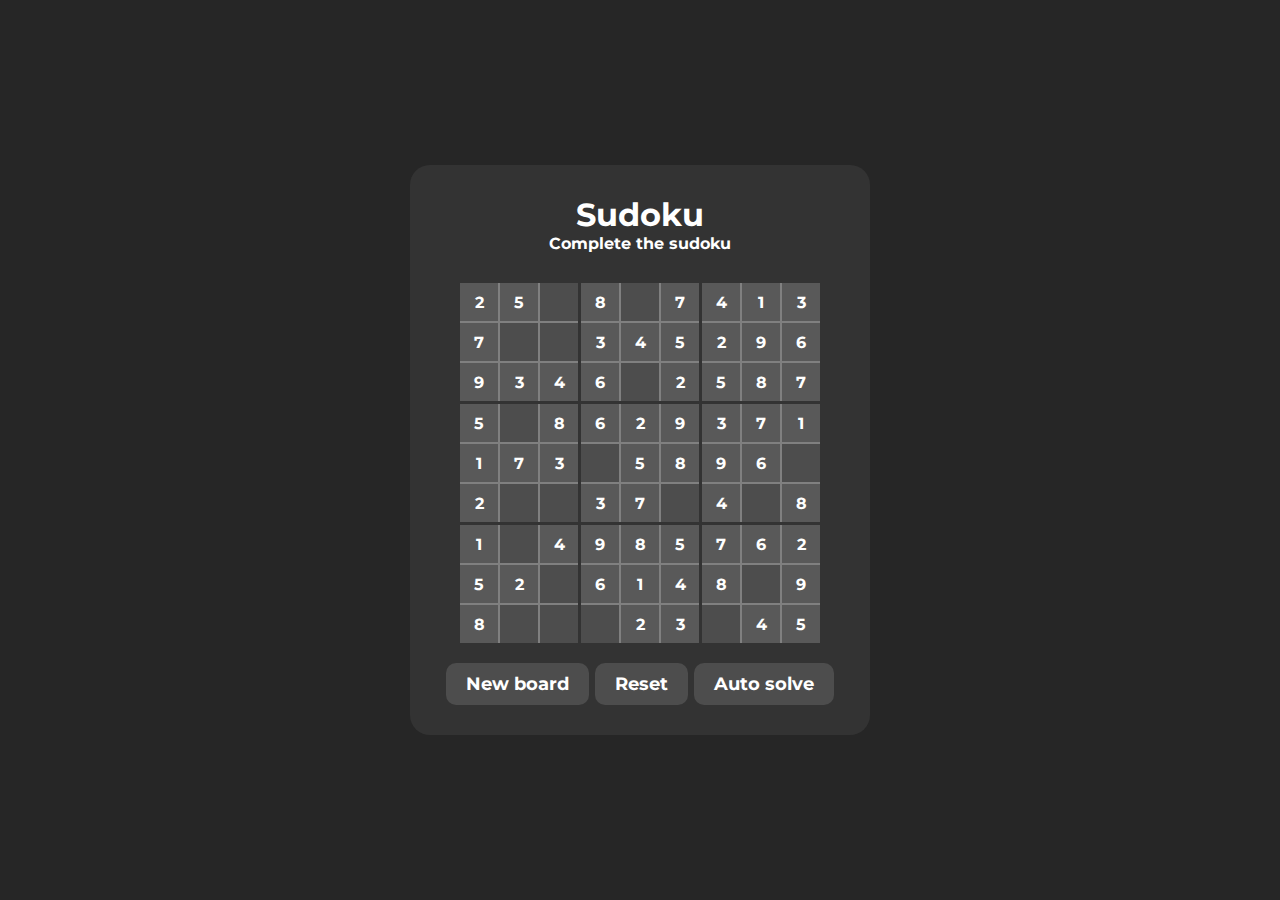
<file: Sudoku/index.html>
<!DOCTYPE html>
<html lang="en">
  <head>
    <meta charset="UTF-8" />
    <meta name="viewport" content="width=device-width, initial-scale=1.0" />
    <title>Sudoku</title>
    <link rel="stylesheet" href="style.css" />
  </head>
  <body>
    <div class="container">
      <div class="game-text">
        <h1>Sudoku</h1>
        <p id="status-sudoku">Complete the sudoku</p>
      </div>
      <div class="game-container"></div>
      <div class="game-buttons">
        <button onclick="generateInitialBoard()">New board</button>
        <button onclick="backToInitial()">Reset</button>
        <button onclick="solveInitialBoard()">Auto solve</button>
      </div>
    </div>
    <script src="index.js"></script>
  </body>
</html>
</file>
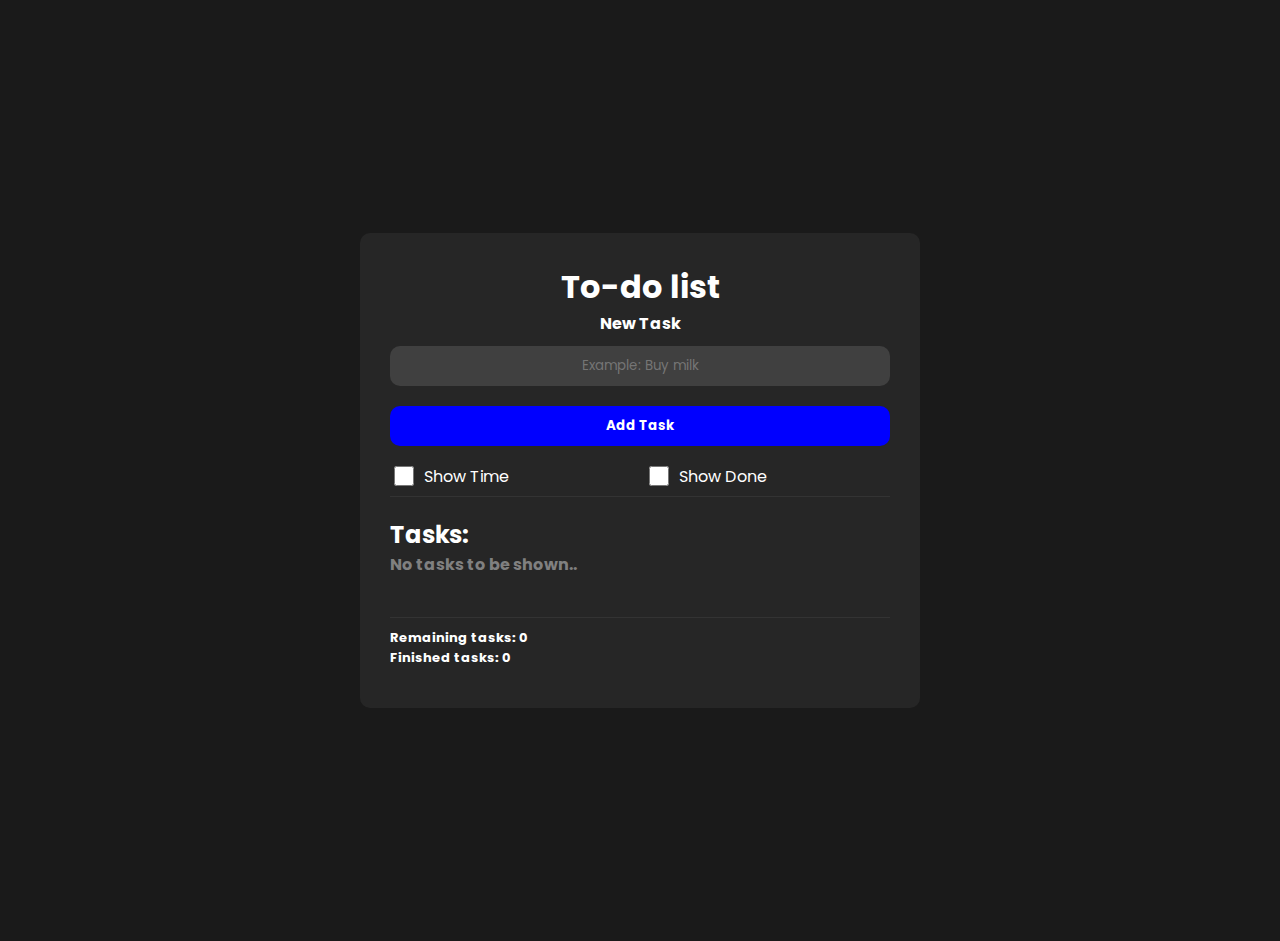
<file: to-do list/index.html>
<!DOCTYPE html>
<html lang="en">
  <head>
    <meta charset="UTF-8" />
    <meta name="viewport" content="width=device-width, initial-scale=1.0" />
    <title>To-do-JS</title>
    <link rel="stylesheet" href="style.css" />
    <link
      href="https://unpkg.com/boxicons@2.1.4/css/boxicons.min.css"
      rel="stylesheet"
    />
  </head>
  <body>
    <div class="to-do-container" id="container">
      <h1>To-do list</h1>
      <p id="task-status">New Task</p>
      <input type="text" id="task-input" placeholder="Example: Buy milk" />
      <button onclick="addTask()">Add Task</button>

      <div class="filter-items">
        <div class="show-time">
          <span>
            <input type="checkbox" id="show-time" />
            <label for="show-time">Show Time</label>
          </span>
        </div>
        <div class="show-done">
          <span>
            <input type="checkbox" id="show-done" />
            <label for="show-done">Show Done</label>
          </span>
        </div>
      </div>
      <div class="to-do-items" id="to-do-items">
        
      </div>

      <div class="to-do-items" id="finished-items"></div>
      <div class="totals">
        <p id="total-items"></p>
        <p id="total-finished">Total finished tasks:</p>
      </div>
    </div>

    <script src="main.js"></script>
  </body>
</html>
</file>
<file: Sudoku/style.css>
@import url("https://fonts.googleapis.com/css2?family=Montserrat:ital,wght@0,100..900;1,100..900&family=Open+Sans:ital,wght@0,300..800;1,300..800&display=swap");

* {
  margin: 0;
  padding: 0;
  box-sizing: border-box;
}

body {
  background-color: hsl(0, 0%, 15%);
  font-family: "Montserrat", sans-serif;
  display: flex;
  justify-content: center;
  align-items: center;
  min-height: 100vh;
}

.container {
  background-color: hsl(0, 0%, 20%);
  padding: 30px;
  border-radius: 20px;
}

.game-text {
  color: white;
  text-align: center;
}

.game-text p {
  font-size: 16px;
  margin-bottom: 10px;
  font-weight: bold;
}

.game-container {
  width: 400px;
  height: 400px;
  padding: 20px;
  display: grid;
  grid-template-columns: repeat(3, 1fr);
  grid-template-rows: repeat(3, 1fr);
  gap: 3px;
}

.cell {
  background-color: grey;
  display: grid;
  grid-template-columns: repeat(3, 1fr);
  grid-template-rows: repeat(3, 1fr);
  gap: 2px;
}

.number-input {
  background-color: hsl(0, 0%, 30%);
  transition: all 0.2s ease;
  cursor: pointer;
  color: white;
  display: flex;
  justify-content: center;
  align-items: center;
  width: 100%;
  height: 100%;
  border: none;
  font-family: "Montserrat", sans-serif;
  font-size: medium;
  font-weight: bold;
  transition: all 0.2s ease;
  text-align: center;
}

.number-input:hover {
  background-color: hsl(0, 0%, 25%);
}

.game-buttons {
  width: 100%;
  display: flex;
  justify-content: space-evenly;
}

.game-buttons button {
  padding: 10px 20px;
  border: none;
  border-radius: 10px;
  font-family: "Montserrat", sans-serif;
  font-size: large;
  font-weight: bold;
  background-color: hsl(0, 0%, 30%);
  color: white;
  cursor: pointer;
  transition: all 0.2s ease;
}

.game-buttons button:hover {
  background-color: hsl(0, 0%, 25%);
}

input::-webkit-outer-spin-button,
input::-webkit-inner-spin-button {
  -webkit-appearance: none;
  margin: 0;
}
</file>
<file: to-do list/style.css>
@import url("https://fonts.googleapis.com/css2?family=Poppins:ital,wght@0,100;0,200;0,300;0,400;0,500;0,600;0,700;0,800;0,900;1,100;1,200;1,300;1,400;1,500;1,600;1,700;1,800;1,900&display=swap");

/* basic */
body {
  display: flex;
  justify-content: center;
  min-height: 100vh;
  background-color: hsl(0, 0%, 10%);
  font-family: "Poppins", sans-serif;
}

.to-do-container {
  margin-block: 25vh;
  min-width: 500px;
  max-width: 600px;
  display: flex;
  flex-direction: column;
  background-color: hsl(0, 0%, 15%);
  padding: 30px;
  border-radius: 10px;
  height: fit-content;
}

.to-do-container h1,
.to-do-container p {
  text-align: center;
  color: white;
}

.to-do-container h1 {
  margin: 0;
  padding: 0;
}

.to-do-container p {
  margin: 0;
  padding: 0;
  font-weight: bold;
}

.to-do-container button,
.to-do-container input {
  border: none;
  padding: 10px;
  margin-block: 10px;
  border-radius: 10px;
  color: white;
  background-color: hsl(0, 0%, 25%);
  font-family: "Poppins", sans-serif;
  text-align: center;
}

.to-do-container button {
  cursor: pointer;
  transition: all 0.3s ease-in-out;
  background-color: blue;
  font-weight: bold;
}

.to-do-container button:hover {
  background-color: darkblue;
  transform: translateY(-5px);
}

#task-header {
  font-size: 1.5rem;
  text-align: left;
  margin-top: 20px;
}

/* to-do items */
.to-do-items#to-do-items {
  margin-bottom: 20px;
  border-top:1px solid hsl(0, 0%, 20%);
}

.to-do-items{
  margin-bottom: 20px;
}

.to-do-item {
  margin-block: 5px;
  display: flex;
  justify-content: space-between;
  align-items: center;
}

.to-do-item p {
  font-weight: bold;
  font-size: large;
}

.to-do-item p#done{
  text-decoration: line-through;
}

.to-do-item p .done {
  text-decoration: line-through;
}

.to-do-item p#item-date {
  font-size: x-small;
  color: hsl(0, 0%, 80%);
  font-weight: 500;
}

.to-do-item p#item-time {
  font-size: x-small;
  color: hsl(0, 0%, 80%);
  font-weight: 500;
}

.buttons{
    display: flex;
    gap: 10px;
}


.to-do-item button#delete-task {
  background-color: red;
  border-radius: 50%;
  font-size: 1.2rem;
  display: flex;
  justify-content: center;
  align-items: center;
  padding: 10px;
}

.to-do-item button#delete-task:hover {
  background-color: darkred;
}

.to-do-item button#done-task {
  background-color: green;
  border-radius: 50%;
  font-size: 1.2rem;
  display: flex;
  justify-content: center;
  align-items: center;
  padding: 10px;
}

.to-do-item button#done-task:hover {
  background-color: darkgreen;
}

.item-content {
  display: flex;
  align-items: start;
  flex-direction: column;
}

p#no-tasks {
  color: hsl(0, 0%, 50%);
  text-align: left;
}

/* filter */
.filter-items {
  width: 100%;
  display: grid;
  grid-template-columns: 1fr 1fr;
  gap: 10px;
}

/* options */
label {
  color: white;
  cursor: pointer;
}

.show-time span,
.show-done span {
  display: flex;
  align-items: center;
}

input[type="checkbox"] {
  width: 20px;
  height: 20px;
  border: none;
  margin-right: 10px;
  cursor: pointer;
}

.totals {
  border-top: 1px solid hsl(0, 0%, 20%);
  display: flex;
  flex-direction: column;
  align-items: start;
  padding-block: 10px;
  font-size: small;
}
</file>
